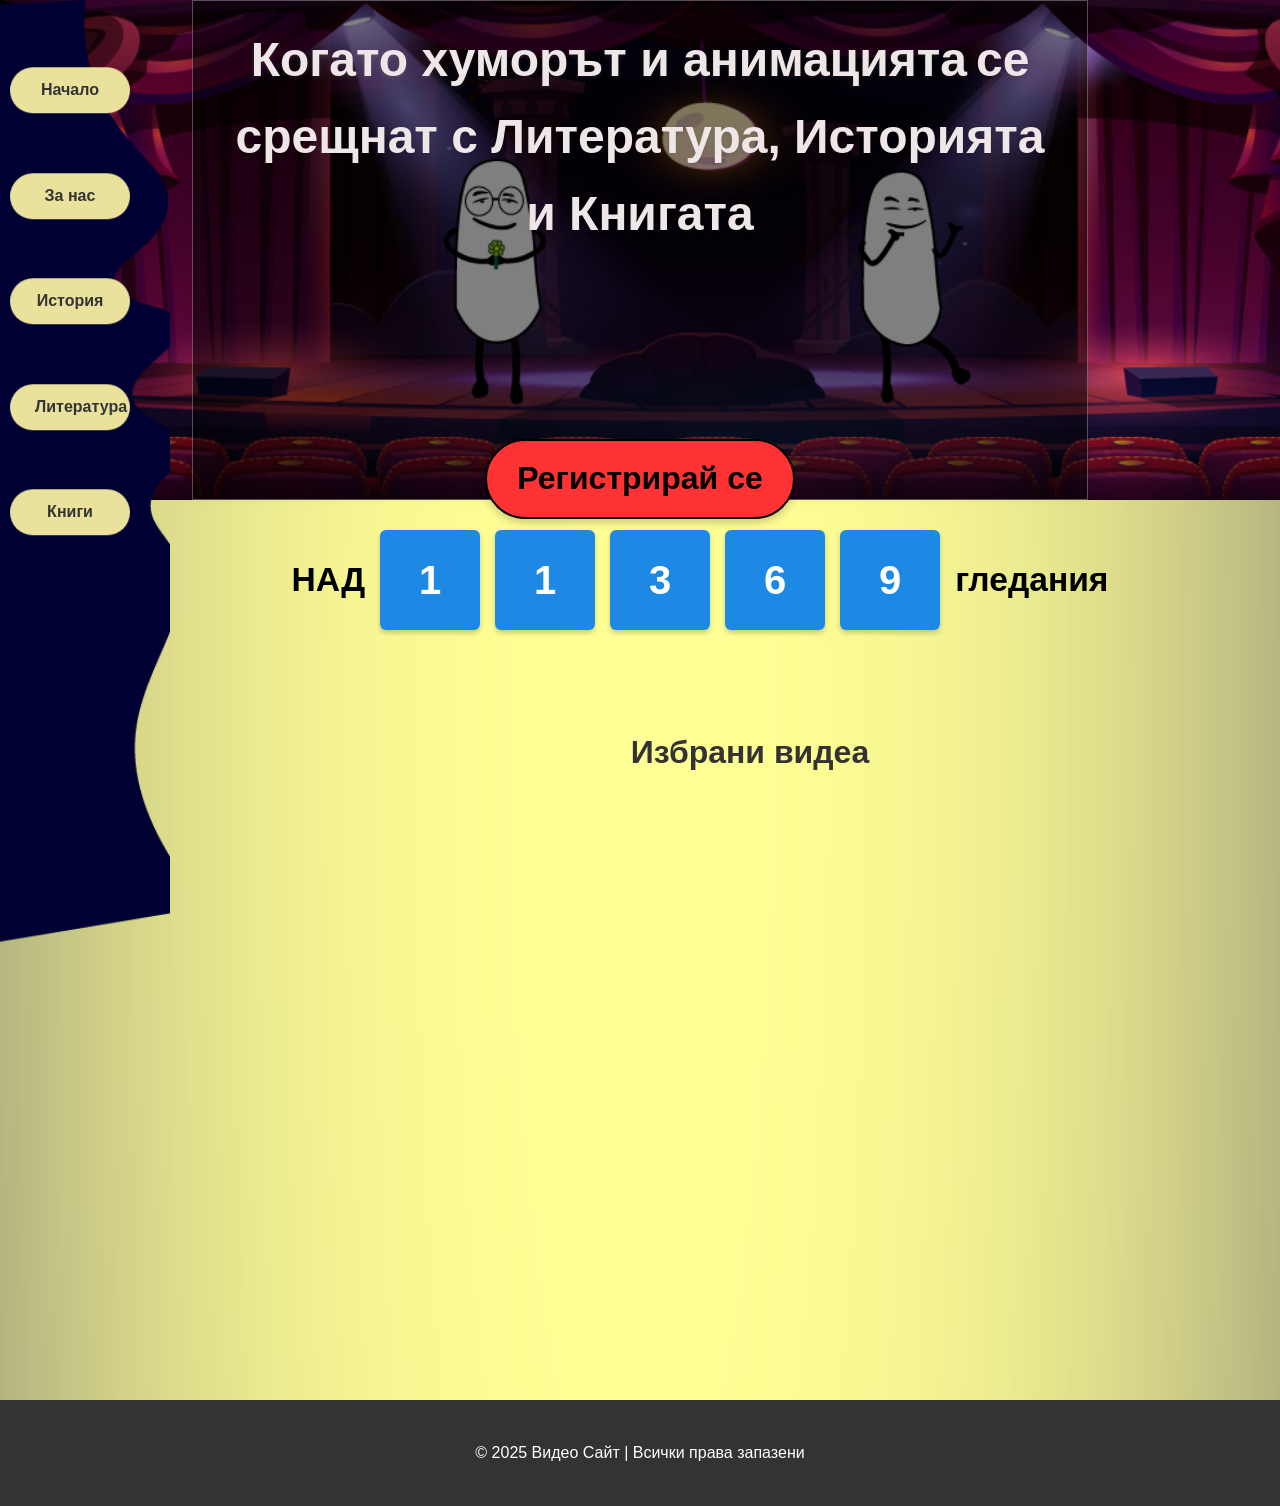
<file: index.html>
<!DOCTYPE html>
<html lang="bg">
<head>
    <meta charset="UTF-8">
    <meta name="viewport" content="width=device-width, initial-scale=1.0">
    <title>Видео Сайт</title>
    <link rel="stylesheet" href="css/style.css">
</head>
<body>
    <header>
        <nav>
            <ul>
                <li><a href="index.html">Начало</a></li>
                <li><a href="about.html">За нас</a></li>
                <li><a href="history.html">История</a></li>
                <li><a href="literature.html">Литература</a></li>
                <li><a href="books.html">Книги</a></li>
            </ul>
        </nav>
    </header>

    <div class="top-background">
        <div class="glass-card">
            <h1>
                <span class="title-line-1">Когато хуморът и анимацията</span>
                <span class="title-line-2">се срещнат с Литература, Историята и Книгата</span>
            </h1>
            <a href="#" class="register-btn">Регистрирай се</a> <!-- Нов бутон -->
        </div>
    </div>

    <main>
        <section class="stats-section">
            <div class="stats-container">
                <span class="nad-text">НАД</span>
                <div class="blue-box">1</div>
                <div class="blue-box">1</div>
                <div class="blue-box">3</div>
                <div class="blue-box">6</div>
                <div class="blue-box">9</div>
                <span class="views-text">гледания</span>
            </div>
        </section>

        <section class="featured-videos">
            <h2>Избрани видеа</h2>
            <div class="video-gallery">
                <!-- Видео клипове ще бъдат добавени тук -->
            </div>
        </section>
    </main>

    <footer>
        <p>&copy; 2025 Видео Сайт | Всички права запазени</p>
    </footer>

    <script src="script.js"></script>
</body>
</html>
</file>
<file: css/style.css>
/* Основни стилове */
body {
    font-family: 'Arial', sans-serif;
    color: #333;
    line-height: 1.6;
    margin: 0;
    padding: 0;
    background-image: url('../images/Asset_4.png');
    background-size: cover;
    background-position: center;
    background-repeat: no-repeat;
    display: flex;
    flex-direction: column;
    min-height: 100vh;
}

/* Горен фон със сцената */
.top-background {
    position: relative;
    z-index: 1;
    overflow: hidden;
    width: 100%;
    height: 500px;
    background-image: url('../images/Asset_1.png');
    background-size: cover;
    background-position: top center;
    background-repeat: no-repeat;
    display: flex;
    align-items: flex-start; /* Променено от center на flex-start */
    justify-content: center;
    position: relative;
    height: 500px; /* Задаваме фиксирана височина */
    overflow: visible; /* Позволява на децата да "надхвърлят" */
}

/* Стилове за стъкления ефект - АКТУАЛИЗИРАНИ */
/* Стилове за стъкления ефект - АКТУАЛИЗИРАНИ */
/* Стилове за стъкления ефект - ФИНАЛНА ВЕРСИЯ */
.glass-card {
    background: rgba(0, 0, 0, 0.5);
    border-radius: 0;
    border: 1px solid rgba(255, 255, 255, 0.3);
    box-shadow: 0 2px 8px rgba(0, 0, 0, 0.03);
    padding: 20px 30px;
    width: 70%;
    height: 100%; /* Променено от min-height */
    display: flex;
    align-items: flex-start;
    justify-content: center;
    text-align: center;
    position: absolute;
    top: 0;
    left: 50%;
    transform: translateX(-50%);
    z-index: 2;
    box-sizing: border-box;
}


.title-line-1 {
    font-size: 3rem;
    font-weight: bold;
    color: #efe7e7;
    text-shadow: 0 2px 4px rgba(229, 207, 207, 0.1);
    margin-top: 0; /* Нулираме margin-top */
    position: relative; /* Добавяме relative позициониране */
    top: -40px; /* Издигаме текста нагоре */
}

.title-line-2 {
    font-size: 3rem;
    font-weight: bold;
    color: #efe7e7;
    text-shadow: 0 2px 4px rgba(0, 0, 0, 0.1);
    margin-top: 0;
    position: relative; /* Добавяме relative позициониране */
    top: -40px; /* Издигаме текста нагоре */
}
.glass-card {
    justify-content: flex-start; /* Подравняваме съдържанието към горния ръб */
    padding-top: 40px; /* Добавяме повече padding отгоре */
    display: flex;
    flex-direction: column; /* Подрежда елементите вертикално */
    align-items: center; /* Центрира хоризонтално */
    text-align: center; /* Допълнително центриране за текста */
}

.register-btn {
    display: inline-block; /* За да не заема цялата ширина */
    background-color: #ff3333;
    color: #000;
    font-weight: bold;
    font-size: 2rem;
    padding: 12px 30px;
    border-radius: 150px;
    text-decoration: none;
    margin-top: 15%; /* Разстояние от текста */
    border: 2px solid #000;
    box-shadow: 0 4px 8px rgba(0,0,0,0.2);
    transition: all 0.3s ease;
    /* Премахнати margin: auto и width: fit-content */
}

.register-btn:hover {
    background-color: #ff0000;
    transform: translateY(-2px);
    box-shadow: 0 6px 12px rgba(0,0,0,0.3);
}

/* Останалите стилове остават същите */
nav {
    position: fixed;
    top: 0;
    left: -30px;
    width: 200px;
    height: 105%;
    background-image: url('../images/Asset_3.png');
    background-size: cover;
    background-position: center;
    background-repeat: no-repeat;
    padding-top: 0;
    z-index: 2;
}

nav ul {
    list-style: none;
    padding: 7px 0 0 0;
    margin: 0;
}

nav ul li {
    margin: 60px 0;
}

nav ul li a {
    color: #333;
    text-decoration: none;
    font-size: 1rem;
    padding: 10px 25px;
    display: block;
    background-color: #e9e19c;
    border-radius: 25px;
    margin-left: 40px;
    transition: all 0.3s ease;
    text-align: center;
    font-weight: bold;
    width: 60%;
    box-sizing: border-box;
    transform: perspective(100px) rotateX(2deg); 
}

nav ul li a:hover {
    background-color: #fdd835;
    transform: scale(1.05);
    color: #000;
}

main {
    margin-left: 220px;
    padding: 0;
    flex: 1;
    position: relative;
    background: transparent;
    min-height: 100vh;
    z-index: 3;
}

.stats-section {
    padding: 30px 0;
    text-align: center;
    margin-left: -100px; /* Корекция за центриране */
}

.stats-container {
    display: flex;
    align-items: center;  /* Подравнява елементите вертикално по средата */
    justify-content: center;  /* Центрира хоризонтално */
    gap: 15px;  /* Разстояние между елементите */
    margin: 0 auto;
    flex-wrap: wrap;  /* Ако няма място, пренарежда на нов ред */
}

.nad-text, .views-text {
    font-size: 2.1rem;
    font-weight: bold;
    color: #000;
    white-space: nowrap;  /* Запазва текста на един ред */
}

.blue-box {
    width: 100px;
    height: 100px;
    background-color: #1e88e5;
    color: white;
    display: flex;
    align-items: center;
    justify-content: center;
    font-size: 2.5rem;
    font-weight: bold;
    border-radius: 6px;
    box-shadow: 0 3px 5px rgba(0,0,0,0.2);
}

.featured-videos {
    padding: 40px 20px;
}

.featured-videos h2 {
    font-size: 2rem;
    color: #333;
    margin-bottom: 30px;
    text-align: center;
}

footer {
    text-align: center;
    padding: 1.5rem;
    background-color: #333;
    color: white;
    position: relative;
    z-index: 2;
}

@media (max-width: 768px) {
    .glass-card {
        padding: 15px 20px;
        width: 85%;
    }
    
    .glass-card h1 {
        transform: translateY(-10px);
    }
    
    .title-line-1,
    .title-line-2 {
        font-size: 2rem;
    }
    
    .stats-container {
        flex-wrap: wrap;
        gap: 10px;
    }
    
    .blue-box {
        width: 50px;
        height: 50px;
        font-size: 1.5rem;
    }
    
    .nad-text,
    .views-text {
        font-size: 1.5rem;
    }
    
    nav {
        width: 180px;
        left: -20px;
    }
    
    main {
        margin-left: 180px;
    }
}
</file>
